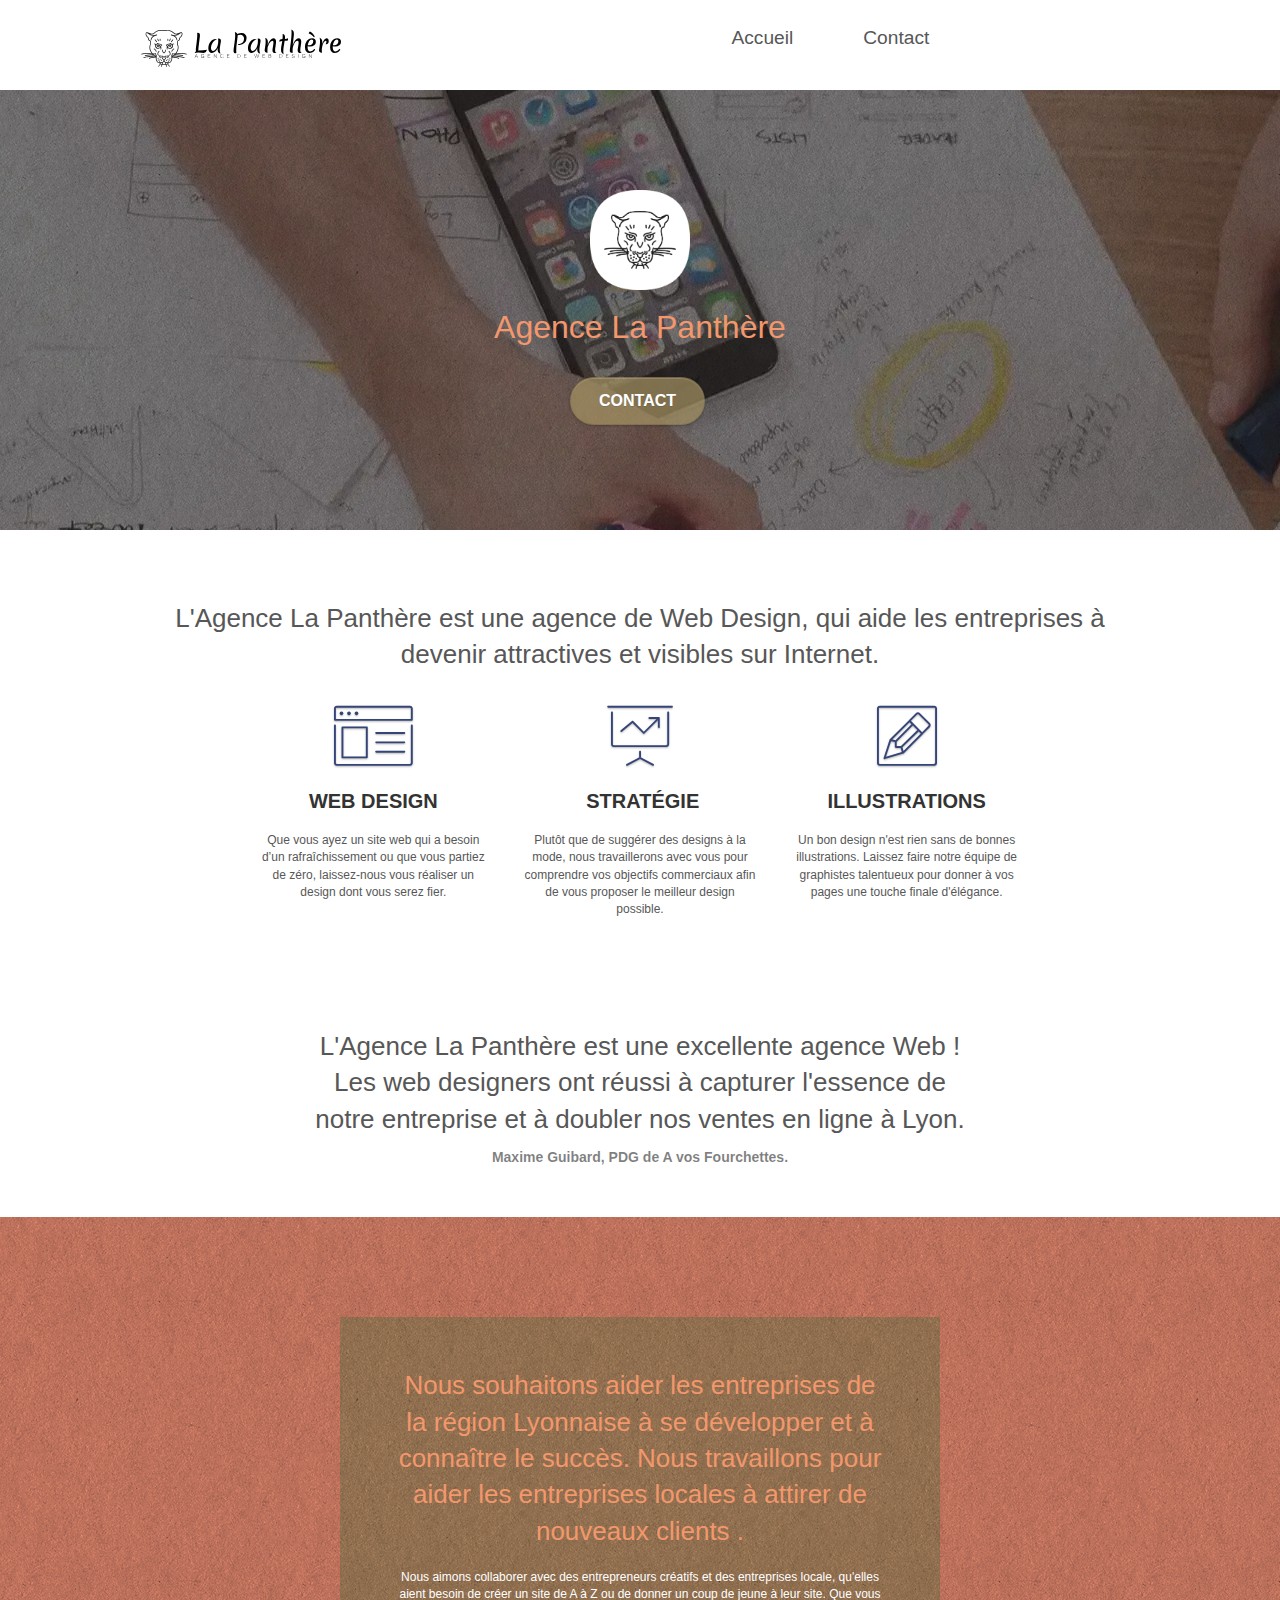
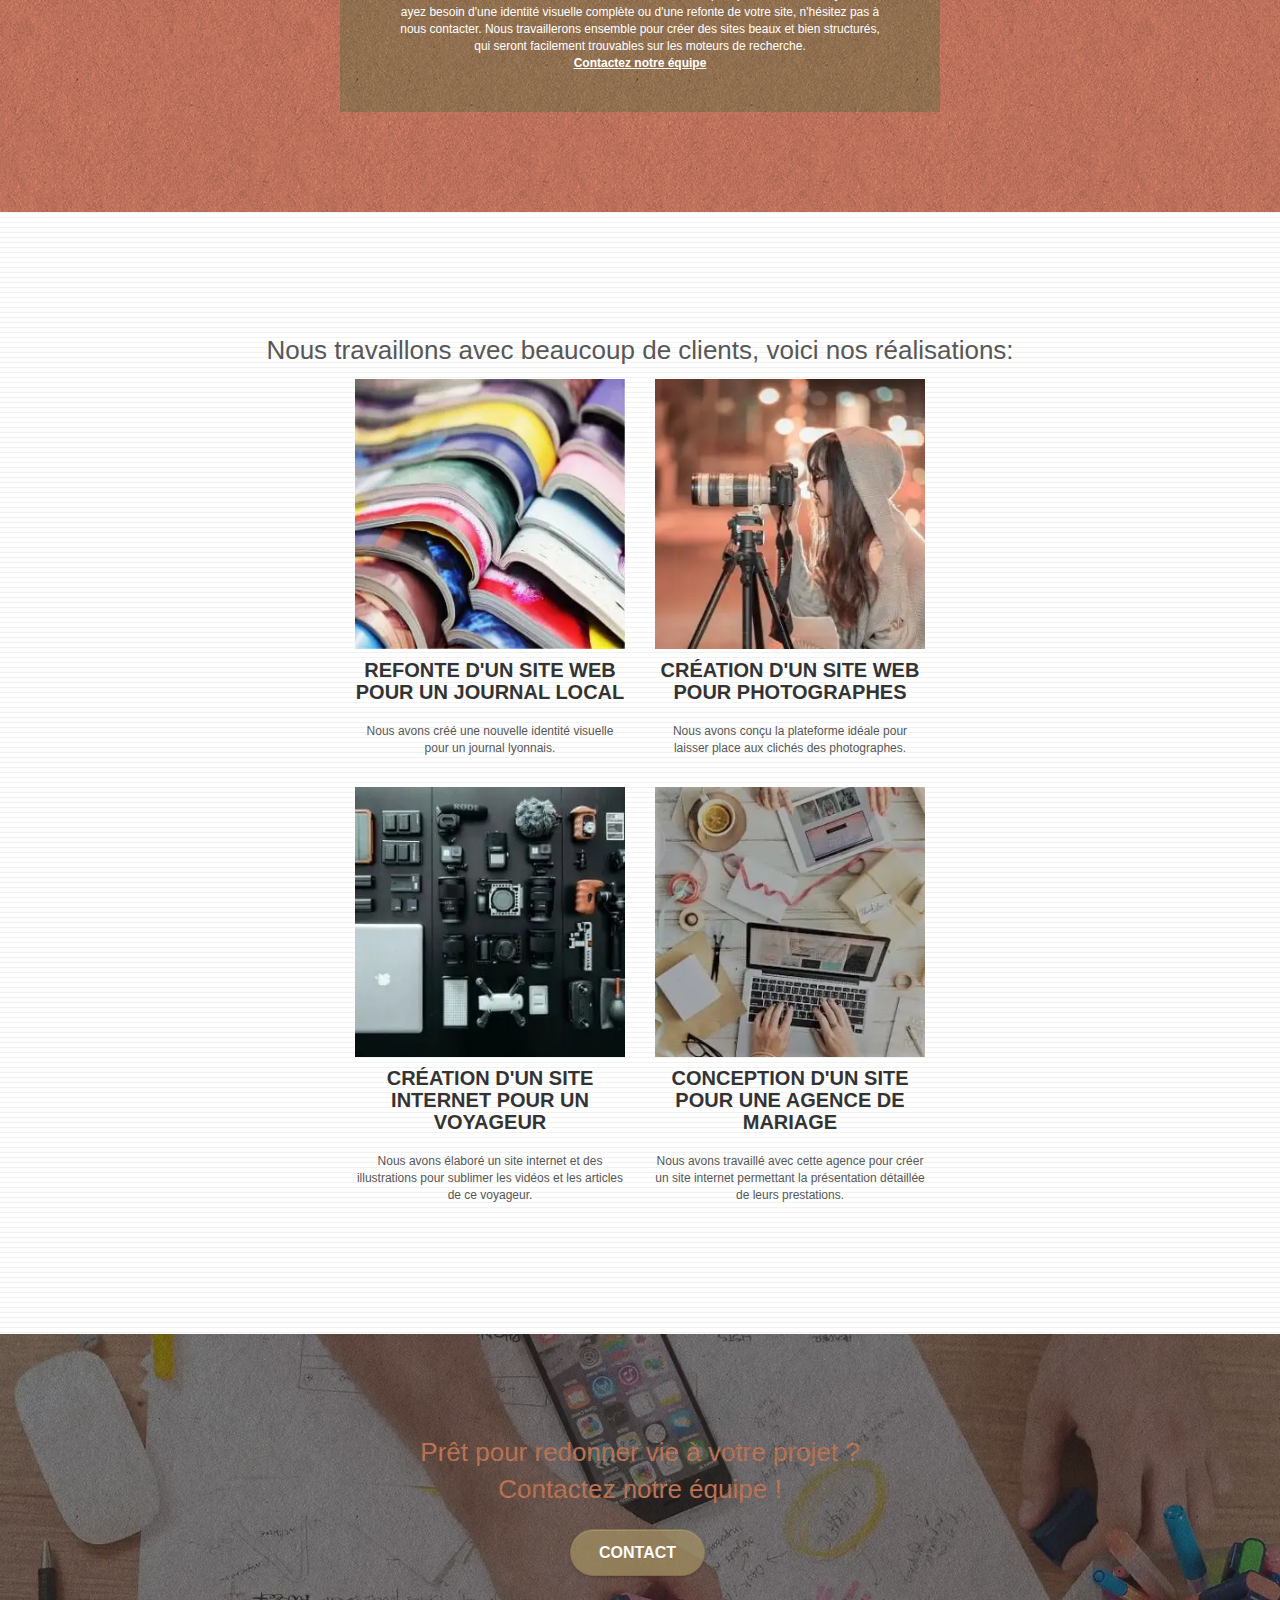
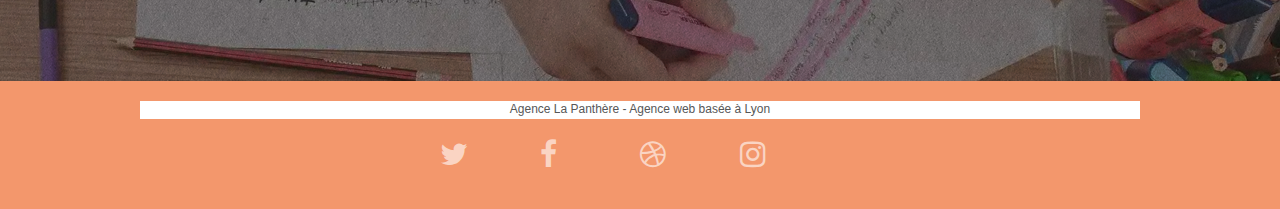
<file: index.html>
<!doctype html>
<html lang="fr">

<head>
	<meta charset="utf-8">
	<meta name="description" content="Agence La Panthère, une agence de création Web Design à Lyon">
	<meta name="viewport" content="width=device-width, initial-scale=1.0">
	<link rel="shortcut icon" type="image/png" href="favicon.jpg">

	<link rel="stylesheet" type="text/css" href="./css/bootstrap.min.css">
	<link rel="stylesheet" type="text/css" href="style.min.css">
	<link rel="stylesheet" type="text/css" href="./css/font-awesome.min.css">
	<link rel="stylesheet" type="text/css" href="./css/et-line.min.css">

	<script src="./js/jquery-2.1.0.min.js" defer></script>
	<script src="./js/bootstrap.min.js" defer></script>
	<script src="./js/blocs.min.js" defer></script>
	<script src="./js/jquery.touchSwipe.min.js" defer></script>

	<title>Agence La Panthère, votre partenaire de création Web Design à Lyon </title>

	<!-- Analytics -->

	<!-- Analytics END -->
</head>

<body>
	<!-- Principal conteneur -->
	<div class="page-container">
		<!-- bloc-0 -->
		<header>
			<div class="bloc bgc-white l-bloc " id="bloc-0">
				<div class="container bloc-sm">
					<nav class="navbar row">
						<div class="navbar-header">
							<a class="navbar-brand" href="index.html"><img src="img/agence-la-panthere-monochrome.svg"
									alt="Agence La Panthère, agence de création Web Design à Lyon "></a>
							<button id="nav-toggle" type="button" class="ui-navbar-toggle navbar-toggle"
								data-toggle="collapse" data-target=".navbar-1">
								<span class="sr-only">Toggle navigation</span><span class="icon-bar"></span><span
									class="icon-bar"></span><span class="icon-bar"></span>
							</button>
						</div>
						<div class="collapse navbar-collapse navbar-1 special-dropdown-nav">
							<ul class="site-navigation nav navbar-nav">
								<li>
									<a href="index.html">Accueil</a>
								</li>
								<li>
									<a href="contact.html">Contact</a>
								</li>
							</ul>
						</div>
					</nav>
				</div>
			</div>
		</header>
		<!-- bloc-0 END -->
		<main>
			<!-- bloc-1-presentation -->
			<div class="bloc bgc-dark-slate-blue bg-banniere d-bloc bg-t-edge bloc-bg-texture texture-paper b-parallax"
				id="bloc-1-hero">
				<div class="container bloc-lg">
					<div class="row tight-width-whitespace">
						<div class="col-sm-12">
							<img src="img/logo.webp" class="center-block image-resize-mode"
								alt="L'Agence La Panthère est une agence de Web Design à Lyon">
							<h1 class="text-center hero-bloc-text tc-white ">
								Agence La Panthère
							</h1>
							<div class="text-center">
								<a href="contact.html" class="btn btn-lg btn-clean btn-rd cta-hero btn-atomic-tangerine"
									id="cta-hero">Contact</a>
							</div>
						</div>
					</div>
				</div>
			</div>
			<!-- bloc-1-presentation END -->
			<!-- bloc-2-services -->
			<div class="bloc bgc-white l-bloc" id="bloc-2-services">
				<div class="container bloc-md">
					<div class="row">
						<div class="col-sm-12 text-center">
							<h2>L'Agence La Panthère est une agence de Web Design, qui aide les entreprises à devenir
								attractives et visibles sur Internet.
							</h2>
						</div>
					</div>
					<div class="row voffset-lg med-width-whitespace">
						<div class="col-sm-4">
							<div class="text-center">
								<span class="et-icon-browser sm-shadow icon-dark-slate-blue icons icon-lg"></span>
							</div>
							<h3 class="mg-md text-center">
								Web design
							</h3>
							<p class="text-center ">
								Que vous ayez un site web qui a besoin d&rsquo;un rafraîchissement ou que vous partiez
								de zéro, laissez-nous vous réaliser un design dont vous serez fier.
							</p>
						</div>
						<div class="col-sm-4">
							<div class="text-center">
								<span class="et-icon-presentation sm-shadow icon-dark-slate-blue icons icon-lg"></span>
							</div>
							<h3 class="mg-md text-center">
								&nbsp;Stratégie
							</h3>
							<p class="text-center ">
								Plutôt que de suggérer des designs à la mode, nous travaillerons avec vous pour
								comprendre vos objectifs commerciaux afin de vous proposer le meilleur design
								possible.
							</p>
						</div>
						<div class="col-sm-4">
							<div class="text-center">
								<span class="et-icon-edit sm-shadow icon-dark-slate-blue icons icon-lg"></span>
							</div>
							<h3 class="mg-md text-center">
								Illustrations
							</h3>
							<p class="text-center ">
								Un bon design n'est rien sans de bonnes illustrations. Laissez faire notre équipe de
								graphistes talentueux pour donner à vos pages une touche finale d'élégance.
							</p>
						</div>
					</div>
					<div class="row voffset-lg voffset">
						<div class="col-xs-12 col-md-8 col-md-offset-2 text-center">
							<h2>
								L'Agence La Panthère est une excellente agence Web !
								Les web designers ont réussi à capturer l'essence de notre entreprise et à doubler nos
								ventes en ligne à Lyon.
							</h2>
							<strong>
								Maxime Guibard, PDG de A vos Fourchettes.
							</strong>
						</div>
					</div>
				</div>
			</div>
			<!-- bloc-2-services END -->
			<!-- bloc-3-what-i-do -->
			<div class="bloc tc-white bgc-atomic-tangerine bg-presentation d-bloc bloc-bg-texture texture-paper b-parallax"
				id="bloc-3-what-i-do">
				<div class="container bloc-lg">
					<div class="row tight-width-whitespace black-background">
						<div class="col-sm-12">
							<h2 class="mg-md text-center tc-white">
								Nous souhaitons aider les entreprises de la région Lyonnaise à se développer et à
								connaître le succès. Nous travaillons pour aider les entreprises locales à attirer de
								nouveaux clients .
							</h2>
							<p class="text-center white flexboxCol">
								Nous aimons collaborer avec des entrepreneurs créatifs et des entreprises locale,
								qu'elles aient besoin de créer un site de A à Z ou de donner un coup de jeune à leur
								site. Que vous ayez besoin d'une identité visuelle complète ou d'une refonte de votre
								site, n'hésitez pas à nous contacter. Nous travaillerons ensemble pour créer des sites
								beaux et bien structurés, qui seront facilement trouvables sur les moteurs de recherche.
								<a class="ltc-white bold-link" href="contact.html">Contactez notre équipe</a>
							</p>
						</div>
					</div>
				</div>
			</div>
			<!-- bloc-3-what-i-do END -->
			<!-- bloc-4-portfolio -->
			<div class="bloc bgc-white bg-lines-h2-bg bg-repeat l-bloc" id="bloc-4-portfolio">
				<div class="container bloc-lg">
					<div class="row">
						<div class="col-sm-12 text-center">
							<h2>
								Nous travaillons avec beaucoup de clients,
								voici nos réalisations:
							</h2>
						</div>
					</div>
					<div class="row tight-width-whitespace portfolio-row">
						<div class="col-sm-6">
							<a href="#" data-lightbox="img/1.webp" data-gallery-id="gallery-1"
								data-caption="Refonte d'un site web pour un journal local" data-frame="snapshot-lb"><img
									src="img/1.webp" alt="Refonte d'un site web journal"
									class="img-responsive portfolio-thumb"></a>
							<h3 class="mg-md text-center">
								Refonte d'un site web pour un journal local
							</h3>
							<p class="text-center">
								Nous avons créé une nouvelle identité visuelle pour un journal lyonnais.
							</p>
						</div>
						<div class="col-sm-6">
							<a href="#" data-lightbox="img/2.webp" data-gallery-id="gallery-1"
								data-caption="Création d'un site web pour photographes" data-frame="snapshot-lb"><img
									src="img/2.webp" class="img-responsive portfolio-thumb"
									alt="Création d'un site web pour photographes"></a>
							<h3 class="mg-md text-center">
								Création d'un site web pour photographes
							</h3>
							<p class="text-center">
								Nous avons conçu la plateforme idéale pour laisser place aux clichés des photographes.
							</p>
						</div>
					</div>
					<div class="row tight-width-whitespace portfolio-row">
						<div class="col-sm-6">
							<a href="#" data-lightbox="img/3.webp" data-gallery-id="gallery-1"
								data-caption="Création d'un site internet pour un voyageur"
								data-frame="snapshot-lb"><img src="img/3.webp" class="img-responsive portfolio-thumb"
									alt="Création d'un site web pour voyageur"></a>
							<h3 class="mg-md text-center">
								Création d'un site internet pour un voyageur
							</h3>
							<p class="text-center">
								Nous avons élaboré un site internet et des illustrations pour sublimer les vidéos et les
								articles de ce voyageur.
							</p>
						</div>
						<div class="col-sm-6">
							<a href="#" data-lightbox="img/4.webp" data-gallery-id="gallery-1"
								data-caption="Conception d'un site pour une agence de mariage"
								data-frame="snapshot-lb"><img src="img/4.webp" class="img-responsive portfolio-thumb"
									alt="Création d'un site web pour agence de mariage"></a>
							<h3 class="mg-md text-center">
								Conception d'un site pour une agence de mariage
							</h3>
							<p class="text-center">
								Nous avons travaillé avec cette agence pour créer un site internet permettant la
								présentation détaillée de leurs prestations.
							</p>
						</div>
					</div>
				</div>
			</div>
			<!-- bloc-4-portfolio END -->
			<!-- bloc-5-cta -->
			<div class="bloc bgc-dark-slate-blue bg-banniere d-bloc bloc-bg-texture texture-paper" id="bloc-5-cta">
				<div class="container bloc-lg">
					<div class="row">
						<h2 class="mg-md text-center tc-white flexboxCol">
							<span>Prêt pour redonner vie à votre projet ?</span>
							<span>Contactez notre équipe !</span>
						</h2>
						<div class="col-sm-12 text-center">
							<a href="contact.html"
								class="btn btn-atomic-tangerine btn-clean btn-rd btn-lg cta-hero">Contact</a>
						</div>
					</div>
				</div>
			</div>
			<!-- bloc-5-cta END -->
		</main>
		<!-- Footer - bloc-8 -->
		<footer>
			<div class="bloc bgc-atomic-tangerine d-bloc" id="bloc-8">
				<div class="container bloc-sm">
					<div class="row">
						<div class="col-sm-12">
							<p class="text-center white-info">
								Agence La Panthère - Agence web basée à Lyon
							</p>
							<div class="row row-no-gutters social">
								<div class="col-sm-3">
									<div class="text-center">
										<a class="social" href="index.html" title="Twitter"><span
												class="fa fa-twitter icon-md"></span></a>
									</div>
								</div>
								<div class="col-sm-3">
									<div class="text-center">
										<a class="social" href="index.html" title="Facebook"><span
												class="fa fa-facebook icon-md"></span></a>
									</div>
								</div>
								<div class="col-sm-3">
									<div class="text-center">
										<a class="social" href="index.html" title="Dribbble"><span
												class="fa fa-dribbble icon-md"></span></a>
									</div>
								</div>
								<div class="col-sm-3">
									<div class="text-center">
										<a class="social" href="index.html" title="Instagram"><span
												class="fa fa-instagram icon-md"></span></a>
									</div>
								</div>
							</div>
						</div>
					</div>
				</div>
			</div>
		</footer>
		<!-- Footer - bloc-8 END -->
	</div>
	<!-- Principal conteneur END -->


</body>

</html>
</file>
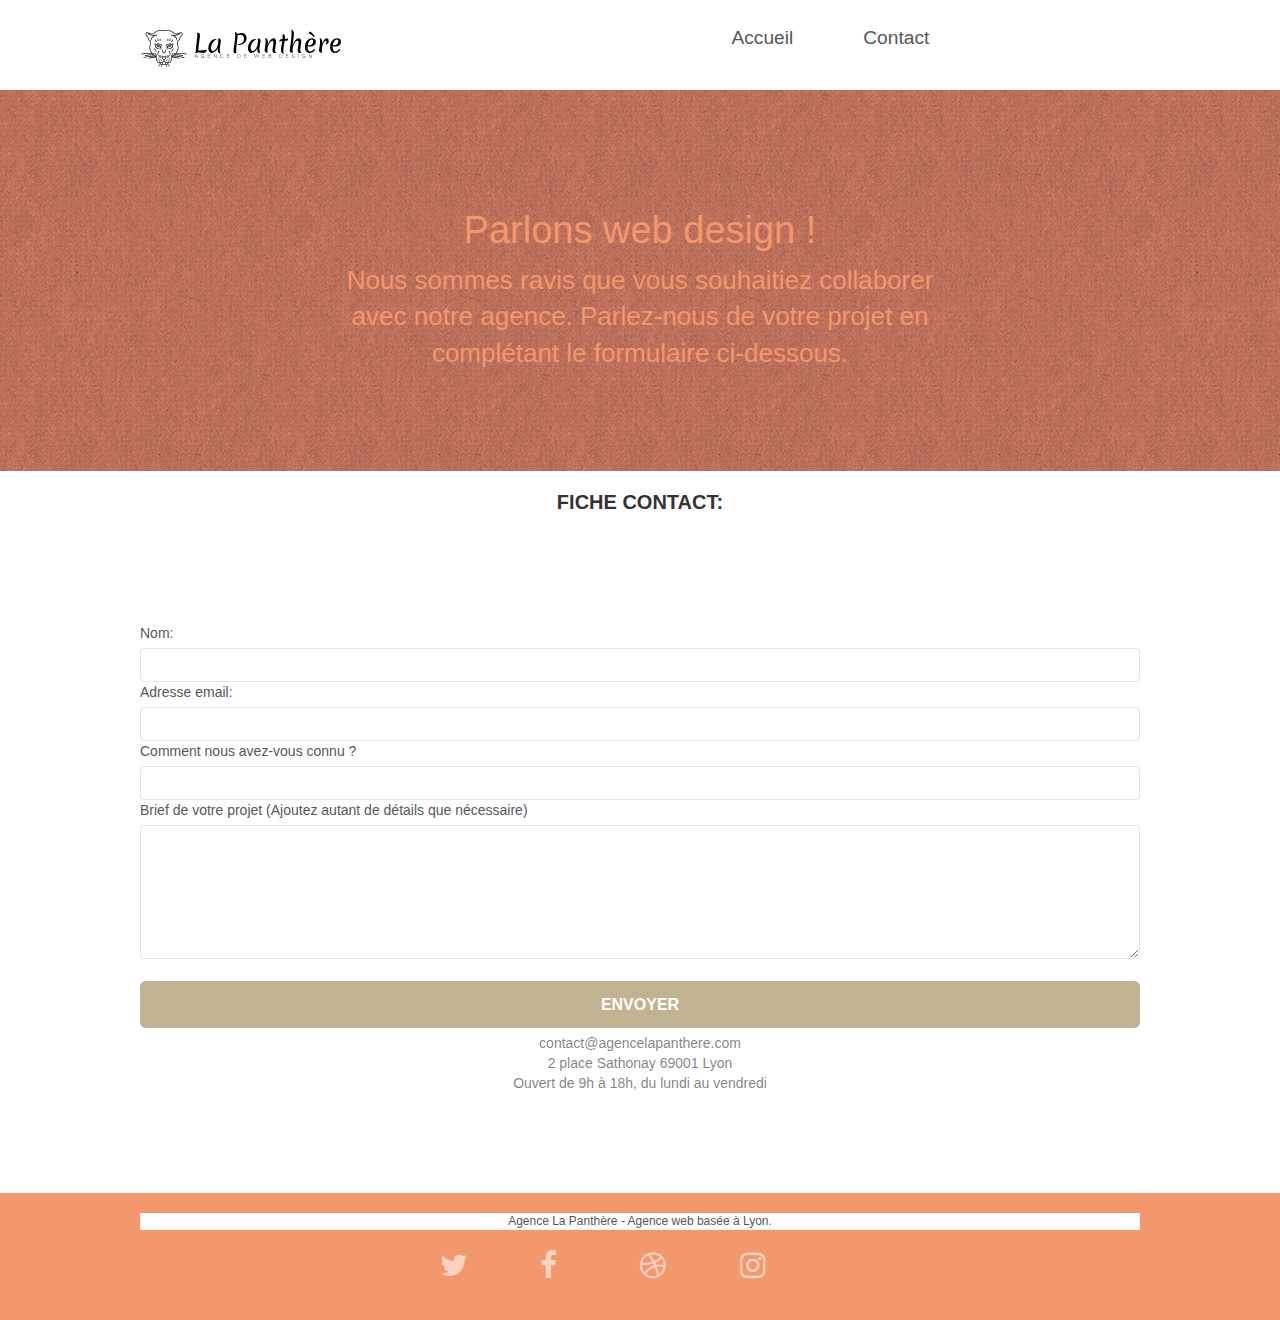
<file: contact.html>
<!doctype html>
<html lang="fr">

<head>
	<meta charset="utf-8">
	<meta name="viewport" content="width=device-width, initial-scale=1.0">

	<link rel="shortcut icon" type="image/png" href="favicon.jpg">
	<link rel="stylesheet" type="text/css" href="./css/bootstrap.min.css">
	<link rel="stylesheet" type="text/css" href="style.min.css">
	<link rel="stylesheet" type="text/css" href="./css/font-awesome.min.css">
	<link rel="stylesheet" type="text/css" href="./css/et-line.min.css">

	<script src="./js/jquery-2.1.0.min.js" defer></script>
	<script src="./js/bootstrap.min.js" defer></script>

	<title>Contact - Agence La Panthère, votre partenaire de création Web Design à Lyon </title>

	<!-- Analytics -->

	<!-- Analytics END -->

</head>

<body>
	<!-- Principal conteneur -->
	<div class="page-container">
		<!-- bloc-0 -->
		<header>
			<div class="bloc bgc-white l-bloc " id="bloc-0">
				<div class="container bloc-sm">
					<nav class="navbar row">
						<div class="navbar-header">
							<a class="navbar-brand" href="index.html"><img src="img/agence-la-panthere-monochrome.svg"
									alt="Agence La Panthère, agence de création web design à Lyon"></a>
							<button id="nav-toggle" type="button" class="ui-navbar-toggle navbar-toggle"
								data-toggle="collapse" data-target=".navbar-1">
								<span class="sr-only">Toggle navigation</span><span class="icon-bar"></span><span
									class="icon-bar"></span><span class="icon-bar"></span>
							</button>
						</div>
						<div class="collapse navbar-collapse navbar-1 special-dropdown-nav">
							<ul class="site-navigation nav navbar-nav">
								<li>
									<a href="index.html">Accueil</a>
								</li>
								<li>
									<a href="contact.html">Contact</a>
								</li>
							</ul>
						</div>
					</nav>
				</div>
			</div>
		</header>
		<!-- bloc-0 END -->
		<main>
			<!-- bloc-6 -->
			<div class="bloc bg-dots-bg bg-repeat bgc-atomic-tangerine d-bloc bloc-bg-texture texture-paper"
				id="bloc-6">
				<div class="container bloc-lg">
					<div class="row">
						<div class="col-sm-12">
							<h1 class="text-center hero-bloc-text tc-white">
								Parlons web design !
							</h1>
							<h2 class="text-center mg-lg tc-white tight-width-whitespace">
								Nous sommes ravis que vous souhaitiez collaborer avec notre agence.
								Parlez-nous de votre projet en complétant le formulaire ci-dessous.
							</h2>
						</div>
					</div>
				</div>
			</div>
			<!-- bloc-6 END -->
			<!-- bloc-7 -->
			<section class="bloc bgc-white l-bloc" id="bloc-7">
				<h3>Fiche contact:</h3>
				<div class="container bloc-lg">
					<div class="row">
						<div class="col-sm-6 flexboxCol">
							<form id="form_1" method="POST">
								<div class="form-group">

									<label for="name">Nom:</label> <input type="text" name="nom" id="name" title="Nom"
										class="form-control" required>
								</div>
								<div class="form-group">

									<label for="email">Adresse email:</label> <input type="email" name="email"
										id="email" title="Email" class="form-control" required>
								</div>
								<div class="form-group">

									<label for="input_504">Comment nous avez-vous connu ?</label> <input type="email"
										id="input_504" title="Contact source" class="form-control" required>
								</div>
								<div class="form-group">
									<label for="message">Brief de votre projet (Ajoutez autant de détails que
										nécessaire)</label> <textarea id="message" class="form-control" rows="6"
										cols="60" title="Project" required></textarea>
								</div>
								<button class="bloc-button btn btn-lg btn-block cta-hero btn-atomic-tangerine"
									type="submit">
									Envoyer
								</button>
							</form>
						</div>
						<div class="col-sm-6 flexboxCol">
							<span>contact@agencelapanthere.com</span>
							<span>2 place Sathonay 69001 Lyon</span>
							<span>Ouvert de 9h à 18h, du lundi au vendredi</span>
						</div>
					</div>
				</div>
			</section>
		</main>
		<!-- Footer - bloc-8 -->
		<footer>
			<div class="bloc bgc-atomic-tangerine d-bloc" id="bloc-8">
				<div class="container bloc-sm">
					<div class="row">
						<div class="col-sm-12">
							<p class="text-center white-info">
								Agence La Panthère - Agence web basée à Lyon.
							</p>
							<div class="row row-no-gutters social">
								<div class="col-sm-3">
									<div class="text-center">
										<a class="social" href="index.html" title="Twitter"><span
												class="fa fa-twitter icon-md"></span></a>
									</div>
								</div>
								<div class="col-sm-3">
									<div class="text-center">
										<a class="social" href="index.html" title="Facebook"><span
												class="fa fa-facebook icon-md"></span></a>
									</div>
								</div>
								<div class="col-sm-3">
									<div class="text-center">
										<a class="social" href="index.html" title="Dribbble"><span
												class="fa fa-dribbble icon-md"></span></a>
									</div>
								</div>
								<div class="col-sm-3">
									<div class="text-center">
										<a class="social" href="index.html" title="Instagram"><span
												class="fa fa-instagram icon-md"></span></a>
									</div>
								</div>
							</div>
						</div>
					</div>
				</div>
			</div>
		</footer>
		<!-- Footer - bloc-8 END -->
	</div>
	<!-- Principal conteneur END -->
</body>

</html>
</file>
<file: style.min.css>
.white-info{color:#575757;background-color:#FFFFFF;}.d-bloc .navbar-toggle .icon-bar,body{background:#fff}.bloc .container,.row.row-no-gutters>[class*=" col-"],.row.row-no-gutters>[class^=col-]{padding-right:0;padding-left:0}.nav-invert .navbar .nav,.nav>li{float:left}a,button{outline:0!important}.scrollToTop,a,button{transition:.3s ease-in-out}.social,nav ul{align-content:center;display:flex}.nav-center .navbar-brand img,body,nav ul{margin:0}body{padding:0;overflow-x:hidden;-webkit-font-smoothing:antialiased;-moz-osx-font-smoothing:grayscale}.container,.form-group,.page-container{width:100%;margin:auto}#page-loading-blocs-notifaction{position:fixed;top:0;bottom:0;width:100%;z-index:100000}.bloc{width:100%;clear:both;background:50% 50%/cover no-repeat;padding:0 50px;background-size:cover;-moz-background-size:cover;-o-background-size:cover;position:relative}.bloc-lg{padding:100px 50px}.bloc-md{padding:50px}.bloc-sm{padding:20px 50px}.bg-b-edge,.bg-bl-edge,.bg-br-edge,.bg-center,.bg-l-edge,.bg-r-edge,.bg-repeat,.bg-t-edge,.bg-tl-edge,.bg-tr-edge{-webkit-background-size:auto!important;-moz-background-size:auto!important;-o-background-size:auto!important;background-size:auto!important}.bg-repeat,.nav>li a:focus,.nav>li a:hover{background:0 0}.bg-t-edge{background:top no-repeat}.bloc-bg-texture::before{content:"";background-size:2px 2px;position:absolute;top:0;bottom:0;left:0;right:0}.texture-paper::before{background:url("img/texture-paper.webp") 0 0/280px 280px}.nav>li>.dropdown a,.navbar-toggle:hover{background:0 0!important}.b-parallax{background-attachment:fixed}.d-bloc{color:rgba(255,255,255,.7)}.d-bloc button:hover{color:rgba(255,255,255,.9)}.d-bloc .icon-round,.d-bloc .icon-rounded,.d-bloc .icon-semi-rounded-a,.d-bloc .icon-semi-rounded-b,.d-bloc .icon-square{border-color:rgba(255,255,255,.9)}.d-bloc .divider-h span{border-color:rgba(255,255,255,.2)}.d-bloc .a-btn,.d-bloc .navbar a,.d-bloc .navbar-brand,.d-bloc a .icon-lg,.d-bloc a .icon-md,.d-bloc a .icon-sm,.d-bloc a .icon-xl,.d-bloc h1 a,.d-bloc h2 a,.d-bloc h3 a,.d-bloc h4 a,.d-bloc h5 a,.d-bloc h6 a,.d-bloc p a{color:rgba(255,255,255,.6)}.d-bloc .a-btn:hover,.d-bloc .navbar a:hover,.d-bloc .navbar-brand:hover,.d-bloc a:hover .icon-lg,.d-bloc a:hover .icon-md,.d-bloc a:hover .icon-sm,.d-bloc a:hover .icon-xl,.d-bloc h1 a:hover,.d-bloc h2 a:hover,.d-bloc h3 a:hover,.d-bloc h4 a:hover,.d-bloc h5 a:hover,.d-bloc h6 a:hover,.d-bloc p a:hover{color:#fff}.d-bloc .btn-wire,.d-bloc .btn-wire:hover{color:#fff;border-color:#fff}.d-bloc .panel icon,.l-bloc .icon-round,.l-bloc .icon-rounded,.l-bloc .icon-semi-rounded-a,.l-bloc .icon-semi-rounded-b,.l-bloc .icon-square{border-color:rgba(0,0,0,.7)}.d-bloc .panel,.l-bloc{color:rgba(0,0,0,.5)}.d-bloc .panel button:hover,.l-bloc button:hover{color:rgba(0,0,0,.7)}.d-bloc .panel .divider-h span,.l-bloc .divider-h span{border-color:rgba(0,0,0,.1)}.d-bloc .panel .a-btn,.l-bloc .a-btn,.l-bloc .navbar a,.l-bloc .navbar-brand,.l-bloc .navbar-toggle .icon-bar,.l-bloc a .icon-lg,.l-bloc a .icon-md,.l-bloc a .icon-sm,.l-bloc a .icon-xl,.l-bloc h1 a,.l-bloc h2 a,.l-bloc h3 a,.l-bloc h4 a,.l-bloc h5 a,.l-bloc h6 a,.l-bloc p a{color:rgba(0,0,0,.6)}.d-bloc .panel .a-btn:hover,.l-bloc .a-btn:hover,.l-bloc .navbar a:hover,.l-bloc .navbar-brand:hover,.l-bloc a:hover .icon-lg,.l-bloc a:hover .icon-md,.l-bloc a:hover .icon-sm,.l-bloc a:hover .icon-xl,.l-bloc h1 a:hover,.l-bloc h2 a:hover,.l-bloc h3 a:hover,.l-bloc h4 a:hover,.l-bloc h5 a:hover,.l-bloc h6 a:hover,.l-bloc p a:hover{color:#000}.d-bloc .panel .btn-wire,.d-bloc .panel .btn-wire:hover,.l-bloc .btn-wire,.l-bloc .btn-wire:hover{color:rgba(0,0,0,.7);border-color:rgba(0,0,0,.3)}.voffset{margin-top:30px}.voffset-lg{margin-top:80px}.row-no-gutters{margin-right:0;margin-left:0}#bloc-1-hero h1{font-size:32px}.navbar{margin-bottom:0;z-index:1}.navbar-brand{padding:3px 15px;font-size:25px;font-weight:600;line-height:44px;height:40px}.navbar-brand img{max-height:200px;margin:0 5px 0 0;display:inline}.navbar-brand img[src$=svg]{min-width:100px;width:200px}.navbar .nav{padding-top:2px;margin-right:-16px;float:right;z-index:1}.nav>li{margin-top:4px;font-size:16px}.navbar-nav .open .dropdown-menu>li>a{text-align:inherit}.navbar-toggle{margin:10px 10px 0 0;border:0}.mg-lg,.mg-md{margin-top:10px}.navbar-toggle .icon-bar{background-color:rgba(0,0,0,.5);width:26px}.nav-invert .navbar-brand,.nav-invert .navbar-header{float:right;position:relative;z-index:2}@media (min-width:768px){.site-navigation{position:absolute;top:50%;right:20%;transform:translate(0,-50%);-webkit-transform:translateY(-50%)}.nav>li .dropdown-menu a,.nav>li .dropdown-menu a:hover{color:#484848}.nav-invert .site-navigation{left:0;right:0}.nav-center{text-align:center}.nav-center .navbar-header{width:100%}.nav-center .nav>li,.nav-center .navbar-brand,.nav-center .navbar-header{float:none;display:inline-block}.nav-center .site-navigation{position:relative;width:100%;right:0;margin-right:0;margin-top:20px}.nav-center.mini-nav .navbar-toggle{float:none;margin:10px auto 0}}.nav>li>.dropdown a{display:block;padding:14px 15px}nav .caret{margin:0 5px}.dropdown-menu .dropdown-menu{top:-8px;left:100%}.dropdown-menu .dropmenu-flow-right{top:100%;left:0;margin-left:-1px;border-top-left-radius:0;border-top-right-radius:0}.dropdown-menu .dropdown span{border:4px solid #000;border-top-color:transparent;border-right-color:transparent;border-bottom-color:transparent;margin:6px -5px 0 0!important;float:right}.mg-md{margin-bottom:20px}.mg-lg{margin-bottom:40px}.btn{margin:0 5px 5px 0}.btn.pull-right{margin:0 0 5px 5px}.btn-d,.btn-d:focus,.btn-d:hover{color:#fff;background:rgba(0,0,0,.3)}.close-lightbox,.lightbox-caption,.next-lightbox,.prev-lightbox{background:rgba(0,0,0,.5);position:absolute}.btn-rd{border-radius:40px}.btn-clean{border:1px solid rgba(0,0,0,.08);border-bottom-color:rgba(0,0,0,.1);text-shadow:0 1px 0 rgba(0,0,1,.1);box-shadow:0 1px 3px rgba(0,0,1,.25),inset 0 1px 0 0 rgba(255,255,255,.15)}.icon-md{font-size:30px!important}.icon-lg{font-size:60px!important}.sm-shadow{text-shadow:0 1px 2px rgba(0,0,0,.3)}.panel-sq,.panel-sq .panel-footer,.panel-sq .panel-heading{border-radius:0}.panel-rd{border-radius:30px}.panel-rd .panel-heading{border-radius:29px 29px 0 0}.panel-rd .panel-footer{border-radius:0 0 29px 29px}.form-control{border-color:rgba(0,0,0,.1);box-shadow:none}.scrollToTop{width:40px;height:40px;position:fixed;bottom:20px;right:20px;opacity:0;z-index:500}.scrollToTop span{margin-top:6px}.showScrollTop{font-size:14px;opacity:1}a[data-lightbox]{position:relative;display:block;text-align:center}a[data-lightbox]:hover::before{content:"+";font-family:HelveticaNeue-Light,"Helvetica Neue Light","Helvetica Neue",Helvetica,Arial;font-size:32px;width:50px;height:50px;margin-left:-25px;border-radius:50%;background:rgba(0,0,0,.6);color:#fff;font-weight:100;z-index:1;position:absolute;top:50%;transform:translateY(-50%);-webkit-transform:translateY(-50%)}a[data-lightbox]:hover img{opacity:.6;-webkit-animation-fill-mode:none;animation-fill-mode:none}#lightbox-modal{display:flex;align-items:center}#lightbox-modal .modal-dialog{width:90%;max-width:900px;margin:0 auto}#lightbox-modal .modal-dialog img{max-height:90vh;margin:0 auto}.lightbox-caption{padding:20px;color:#fff;left:15px;right:15px;bottom:5px}.close-lightbox{color:#fff;font-size:30px;top:20px;right:20px;z-index:20;border:none;line-height:30px;padding:0 9px 5px;opacity:.3}.close-lightbox:hover,.next-lightbox:hover,.prev-lightbox:hover{opacity:1;color:#fff}.next-lightbox,.prev-lightbox{font-size:20px;color:rgba(255,255,255,.9);transition:.2s ease-in-out;top:45%;z-index:1;opacity:.4}.next-lightbox{padding:6px 8px 1px 13px;right:25px}.prev-lightbox{padding:6px 13px 1px 10px;left:25px}.snapshot-lb .modal-body{padding-bottom:45px}.snapshot-lb .lightbox-caption{padding:0;color:rgba(0,0,0,.5);background:0 0}.btn,a,h1,h2,h3,h4,h5,h6,label,p{font-family:helvetica;font-weight:400;color:#575757!important}h1,h3,h4{color:#333!important}.cta-hero,.ltc-white,.white{color:#fff!important}.container{max-width:1000px}.hero-bloc-text{font-size:38px}.hero-bloc-text-sub{font-size:36px}.statement-bloc-text{line-height:26px;font-style:italic;font-size:20px;text-align:center;font-weight:lighter;max-width:520px;margin:auto}.cta-hero,h3{text-transform:uppercase;font-weight:700}p{font-size:12px}.tight-width-whitespace{max-width:600px;margin:auto}.h1{font-size:20px;font-family:"Open Sans"}.cta-hero{margin-top:22px;padding:12px 28px;font-size:16px}h2{font-size:26px;line-height:1.4em}h3{font-size:20px}.med-width-whitespace{max-width:800px;margin:auto;box-shadow:0 0 0 #000}.icons{margin-bottom:14px;margin-top:24px}.portfolio-thumb{margin-bottom:0}.avatar{box-shadow:0 4px 9px rgba(0,0,0,.3)}.black-background{background-color:rgba(165,147,99,.7);padding:40px}.bold-link{font-weight:900;text-decoration:underline!important}.bgc-white{background-color:#fff}.bgc-dark-slate-blue{background-color:#364577}.bgc-atomic-tangerine{background-color:#f3976c}.ltc-atomic-tangerine,.tc-white{color:#f3976c!important}.btn-atomic-tangerine{background:rgba(165,147,99,.7);color:#fff!important}.btn-atomic-tangerine:hover{background:#c27956!important;color:#fff!important}.ltc-white:hover{color:#ccc!important}.ltc-atomiccol-sm-12-tangerine:hover{color:#c27956!important}.icon-dark-slate-blue{color:#364577!important;border-color:#364577!important}.bg-dots-bg{background-image:url("img/dots-bg.webp")}.bg-lines-h2-bg{background-image:url("img/lines-h2-bg.webp")}.bg-banniere{background-image:url("img/agence-la-panthere.webp")}.bg-presentation{background-image:url("img/image-de-presentation.webp")}.social{flex-direction:row;max-width:400px;margin:10px auto;align-items:center;justify-content:space-between;justify-items:center}nav ul{list-style-type:none;flex-wrap:wrap;text-align:center;align-items:center;justify-content:center;justify-items:right;padding:0}#bloc-6,#bloc-7,.msgContact{align-items:center;margin:auto;align-content:center}nav li{margin:20px}nav a{font-size:1.2em;color:#181818;text-decoration:none}nav a:hover{text-decoration:underline}.msgContact{width:auto;justify-items:center;justify-content:center}#bloc-6,#bloc-7{width:100%;justify-content:center;justify-items:center}.texture-paper{display:flex;width:100%;margin:auto;background-color:#f552259c;align-content:center;align-items:center;justify-content:center;justify-items:center}.col-sm-6,.form-group{flex-direction:column;display:flex}.form-group>input,.form-group>textarea{width:100%;size:1.6em}#bloc7,#form_1,.img-responsive,.portfolio-thumb{width:100%}.col-sm-12>.center-block,.col-sm-12>.image-resize-mode{width:100px}.navbar-brand>img{height:40px}.col-sm-6{margin:auto auto 20px}.flexboxCol{display:flex;flex-direction:column;width:100%;margin:auto;align-content:center;align-items:center}.portfolio-row{margin:auto;padding:0}@media (max-width:1024px){.bloc{padding-left:20px;padding-right:20px}.bloc-tile-2.full-width-bloc .container,.bloc-tile-3.full-width-bloc .container,.bloc-tile-4.full-width-bloc .container,.bloc.full-width-bloc{padding-left:0;padding-right:0}}@media (max-width:992px) and (min-width:768px){.navbar .nav{max-width:80%}.nav-center.navbar .nav{max-width:100%}}@media only screen and (min-device-width:768px) and (max-device-width:1024px) and (orientation:landscape){.b-parallax{background-attachment:scroll}}@media only screen and (min-device-width:1024px) and (max-device-width:1366px) and (-webkit-min-device-pixel-ratio:1.5){.b-parallax{background-attachment:scroll}}@media (max-width:991px){.container{width:100%}.b-parallax{background-attachment:scroll}#hero-bloc,.page-container{overflow-x:hidden;position:relative}.bloc{padding-left:constant(safe-area-inset-left);padding-right:constant(safe-area-inset-right)}.bloc-group,.bloc-group .bloc{display:block;width:100%}.bloc-fill-screen .fill-bloc-bottom-edge,.bloc-fill-screen .fill-bloc-top-edge{padding:0 20px;padding-left:constant(safe-area-inset-left);padding-right:constant(safe-area-inset-right)}}@media (max-width:400px){.bloc{padding-left:0;padding-right:0}}@media (max-width:767px){.page-container{overflow-x:hidden;position:relative}#disqus_thread,h1,h2,h3,h4,h5,h6,p{padding-left:10px!important;padding-right:10px!important}.b-parallax{background-attachment:scroll}.navbar .nav{padding-top:0;border-top:1px solid rgba(0,0,0,.2);float:none!important}.navbar.row{margin-left:0;margin-right:0}.site-navigation{position:inherit;transform:none;-webkit-transform:none;-ms-transform:none}.nav>li{margin-top:0;border-bottom:1px solid rgba(0,0,0,.1);background:rgba(0,0,0,.05);text-align:left;padding-left:15px;width:100%}.nav>li:hover{background:rgba(0,0,0,.08)}.dropdown .dropdown a .caret{float:none;margin:5px 0 0 10px!important;border:4px solid #000;border-bottom-color:transparent;border-right-color:transparent;border-left-color:transparent}#hero-bloc .navbar .nav{background:rgba(0,0,0,.8)}#hero-bloc .navbar .nav a{color:rgba(255,255,255,.6)}.hero{padding:50px 0}.hero-nav{left:-1px;right:-1px}.navbar-collapse{padding:0;overflow-x:hidden;-webkit-box-shadow:none;box-shadow:none}.navbar-brand img{max-height:40px;width:auto}.nav-invert .navbar-header{float:none;width:100%}.nav-invert .navbar-toggle{float:left;margin-left:10px}.bloc,.bloc-fill-screen .fill-bloc-bottom-edge,.bloc-fill-screen .fill-bloc-top-edge,.bloc-md,.bloc-sm,.bloc-tile-2 .container,.bloc-tile-3 .container,.bloc-tile-4 .container{padding-left:0;padding-right:0}.bloc-lg,.bloc-xl,.bloc-xxl{padding:40px 0}.a-block{padding:0 10px}.btn-dwn{display:none}.voffset{margin-top:5px}.voffset-md{margin-top:20px}.voffset-lg{margin-top:30px}form{padding:5px}.close-lightbox{display:inline-block}.blocsapp-device-iphone5{background-size:216px 425px;padding-top:60px;width:216px;height:425px}.blocsapp-device-iphone5 img{width:180px;height:320px}.bloc-mob-center-text{text-align:center}}
</file>
